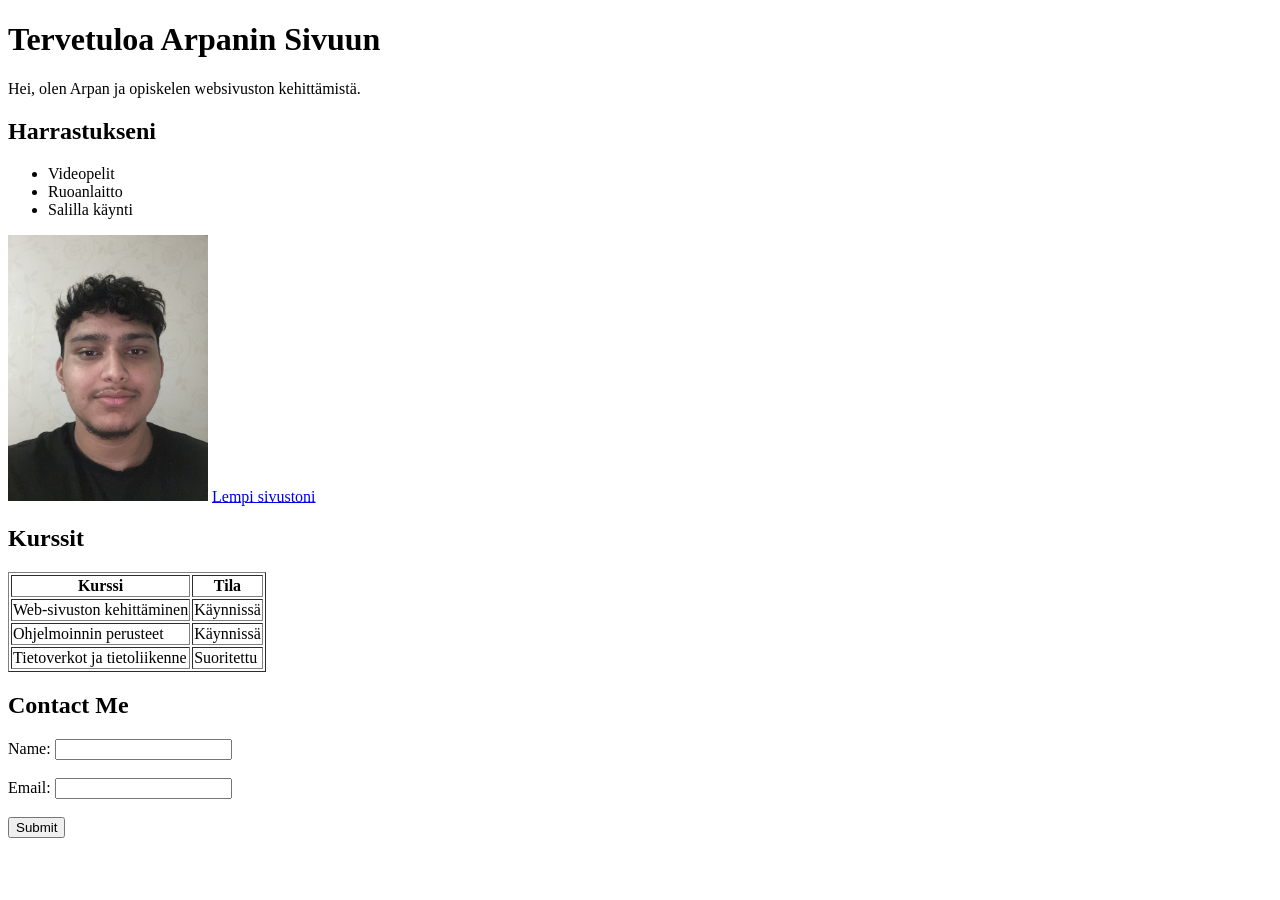
<file: WS01/index.html>
<!DOCTYPE html>
<html lang="fi">

<head>
    <title>Arpan Lamichhane Ensimmäinen HTML Sivu</title>
</head>

<body>

<h1>Tervetuloa Arpanin Sivuun</h1>
<p>Hei, olen Arpan ja opiskelen websivuston kehittämistä.</p>

<h2>Harrastukseni</h2>
<ul>
    <li>Videopelit</li>
    <li>Ruoanlaitto</li>
    <li>Salilla käynti</li>
</ul>

<img src="IMG.jpg" alt="Kuva minusta" width="200">

<a href="https://wordsalad.online/">Lempi sivustoni</a>

<h2>Kurssit</h2>
<table border="1">
<tr>
    <th>Kurssi</th>
    <th>Tila</th>
</tr>
<tr>
    <td>Web-sivuston kehittäminen</td>
    <td>Käynnissä</td>
</tr>
<tr>
    <td>Ohjelmoinnin perusteet</td>
    <td>Käynnissä</td>
</tr>
<tr>
    <td>Tietoverkot ja tietoliikenne</td>
    <td>Suoritettu</td>
</tr>
</table>

<h2>Contact Me</h2>
<form>
<label for="name">Name:</label>
<input type="text" id="name" name="name" required><br><br>

<label for="email">Email:</label>
<input type="email" id="email" name="email" required><br><br>

<input type="submit" value="Submit">
</form>

</body>
</html>
</file>
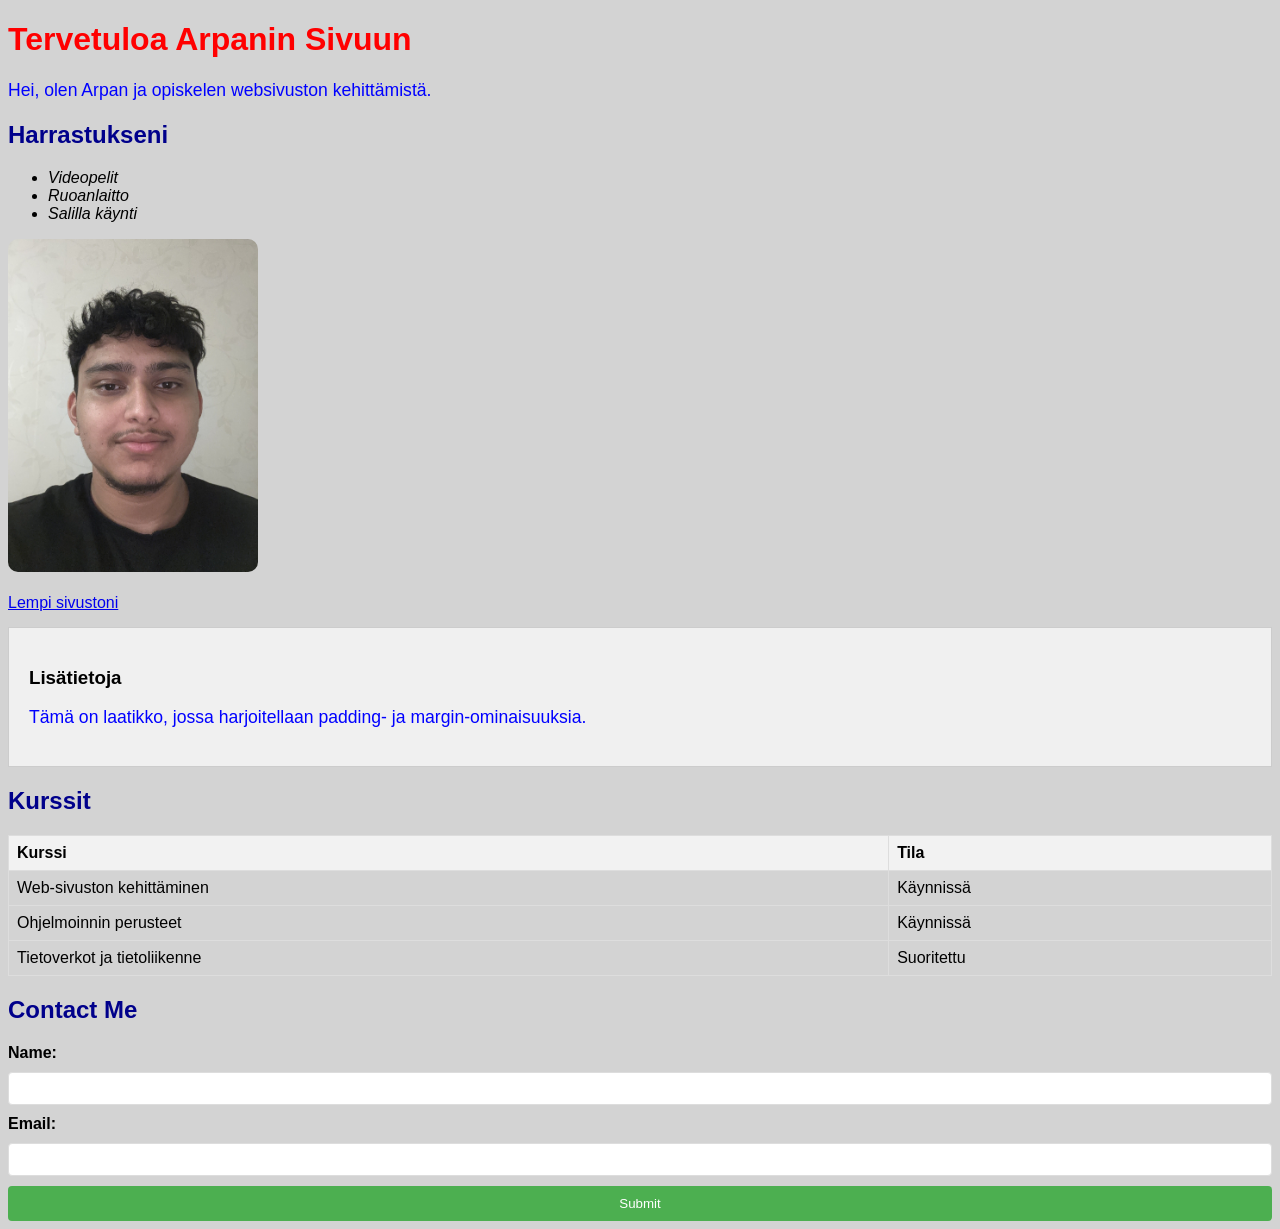
<file: WS02/index.html>
<!DOCTYPE html>
<html lang="fi">

<head>
    <meta charset="UTF-8">
    <title>Arpan Lamichhane Ensimmäinen HTML Sivu</title>
    <style>
        body {
            background-color: lightgray;
            font-family: Arial, sans-serif;
        }

        p {
            color: blue;
            font-size: 1.1em;
        }

        h1 {
            font-size: 2em;
        }
        .content-box {
            padding: 20px;
            margin: 15px 0;
            background-color: #f0f0f0;
            border: 1px solid #ccc;
        }
        table {
            width: 100%;
            border-collapse: collapse;
            margin-top: 15px;
        }

        th, td {
            border: 1px solid #ddd;
            padding: 8px;
            text-align: left;
        }

        th {
            background-color: #f2f2f2;
        }
        form {
            display: flex;
            flex-direction: column;
            gap: 10px;
            margin-top: 20px;
        }

        label {
            font-weight: bold;
        }

        input[type="text"],
        input[type="email"] {
            padding: 8px;
            border: 1px solid #ddd;
            border-radius: 4px;
        }

        input[type="submit"] {
            background-color: #4CAF50;
            color: white;
            padding: 10px;
            border: none;
            border-radius: 4px;
            cursor: pointer;
        }

        input[type="submit"]:hover {
            background-color: #45a049;
        }
    </style>
    <link rel="stylesheet" href="styles.css">
</head>

<body>
    <h1 style="color: red;">Tervetuloa Arpanin Sivuun</h1>

    <p>Hei, olen Arpan ja opiskelen websivuston kehittämistä.</p>

    <h2>Harrastukseni</h2>
    <ul>
        <li>Videopelit</li>
        <li>Ruoanlaitto</li>
        <li>Salilla käynti</li>
    </ul>

    <img src="IMG.jpg" alt="Kuva minusta">

    <br><br>
    <a href="https://wordsalad.online/">Lempi sivustoni</a>
    <div class="content-box">
        <h3>Lisätietoja</h3>
        <p>Tämä on laatikko, jossa harjoitellaan padding- ja margin-ominaisuuksia.</p>
    </div>

    <h2>Kurssit</h2>
    <table>
        <tr>
            <th>Kurssi</th>
            <th>Tila</th>
        </tr>
        <tr>
            <td>Web-sivuston kehittäminen</td>
            <td>Käynnissä</td>
        </tr>
        <tr>
            <td>Ohjelmoinnin perusteet</td>
            <td>Käynnissä</td>
        </tr>
        <tr>
            <td>Tietoverkot ja tietoliikenne</td>
            <td>Suoritettu</td>
        </tr>
    </table>

    <h2>Contact Me</h2>
    <form>
        <label for="name">Name:</label>
        <input type="text" id="name" name="name" required>

        <label for="email">Email:</label>
        <input type="email" id="email" name="email" required>

        <input type="submit" value="Submit">
    </form>

</body>
</html>
</file>
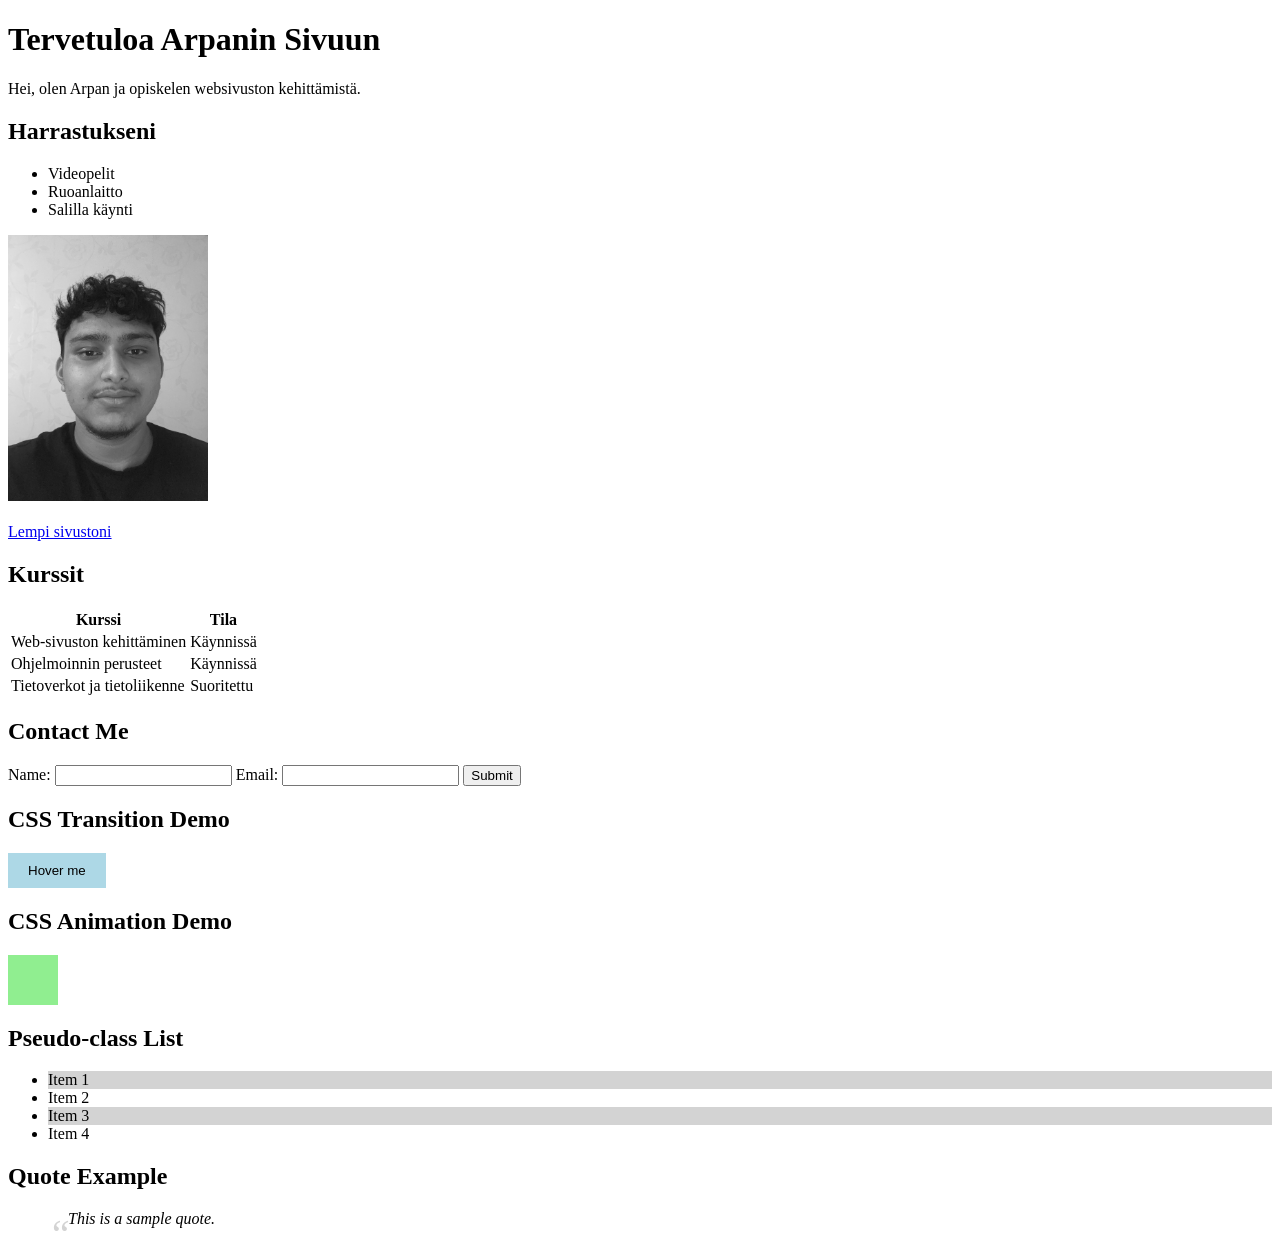
<file: WS03/index.html>
<!DOCTYPE html>
<html lang="fi">

<head>
    <meta charset="UTF-8">
    <title>Arpan Lamichhane HTML Sivu </title>
    <link rel="stylesheet" href="styles.css">
</head>

<body>
<h1>Tervetuloa Arpanin Sivuun</h1>
<p>Hei, olen Arpan ja opiskelen websivuston kehittämistä.</p>
<h2>Harrastukseni</h2>

<ul>
    <li>Videopelit</li>
    <li>Ruoanlaitto</li>
    <li>Salilla käynti</li>
</ul>

<img src="IMG.jpg" alt="Kuva minusta" class="filter-image" width="200">
<br><br>

<a href="https://wordsalad.online/">Lempi sivustoni</a>
<h2>Kurssit</h2>

<table>
    <tr>
        <th>Kurssi</th>
        <th>Tila</th>
    </tr>
    <tr>
        <td>Web-sivuston kehittäminen</td>
        <td>Käynnissä</td>
    </tr>
    <tr>
        <td>Ohjelmoinnin perusteet</td>
        <td>Käynnissä</td>
    </tr>
    <tr>
        <td>Tietoverkot ja tietoliikenne</td>
        <td>Suoritettu</td>
    </tr>
</table>

<h2>Contact Me</h2>

<form>
    <label for="name">Name:</label>
    <input type="text" id="name" name="name" required>
    <label for="email">Email:</label>
    <input type="email" id="email" name="email" required>
    <input type="submit" value="Submit">
</form>

<h2>CSS Transition Demo</h2>
<button class="transition-button">Hover me</button>
<h2>CSS Animation Demo</h2>
<div class="animation-box"></div>
<h2>Pseudo-class List</h2>
<ul class="pseudo-list">
    <li>Item 1</li>
    <li>Item 2</li>
    <li>Item 3</li>
    <li>Item 4</li>
</ul>

<h2>Quote Example</h2>
<blockquote class="quote">
    This is a sample quote.
</blockquote>

</body>
</html>
</file>
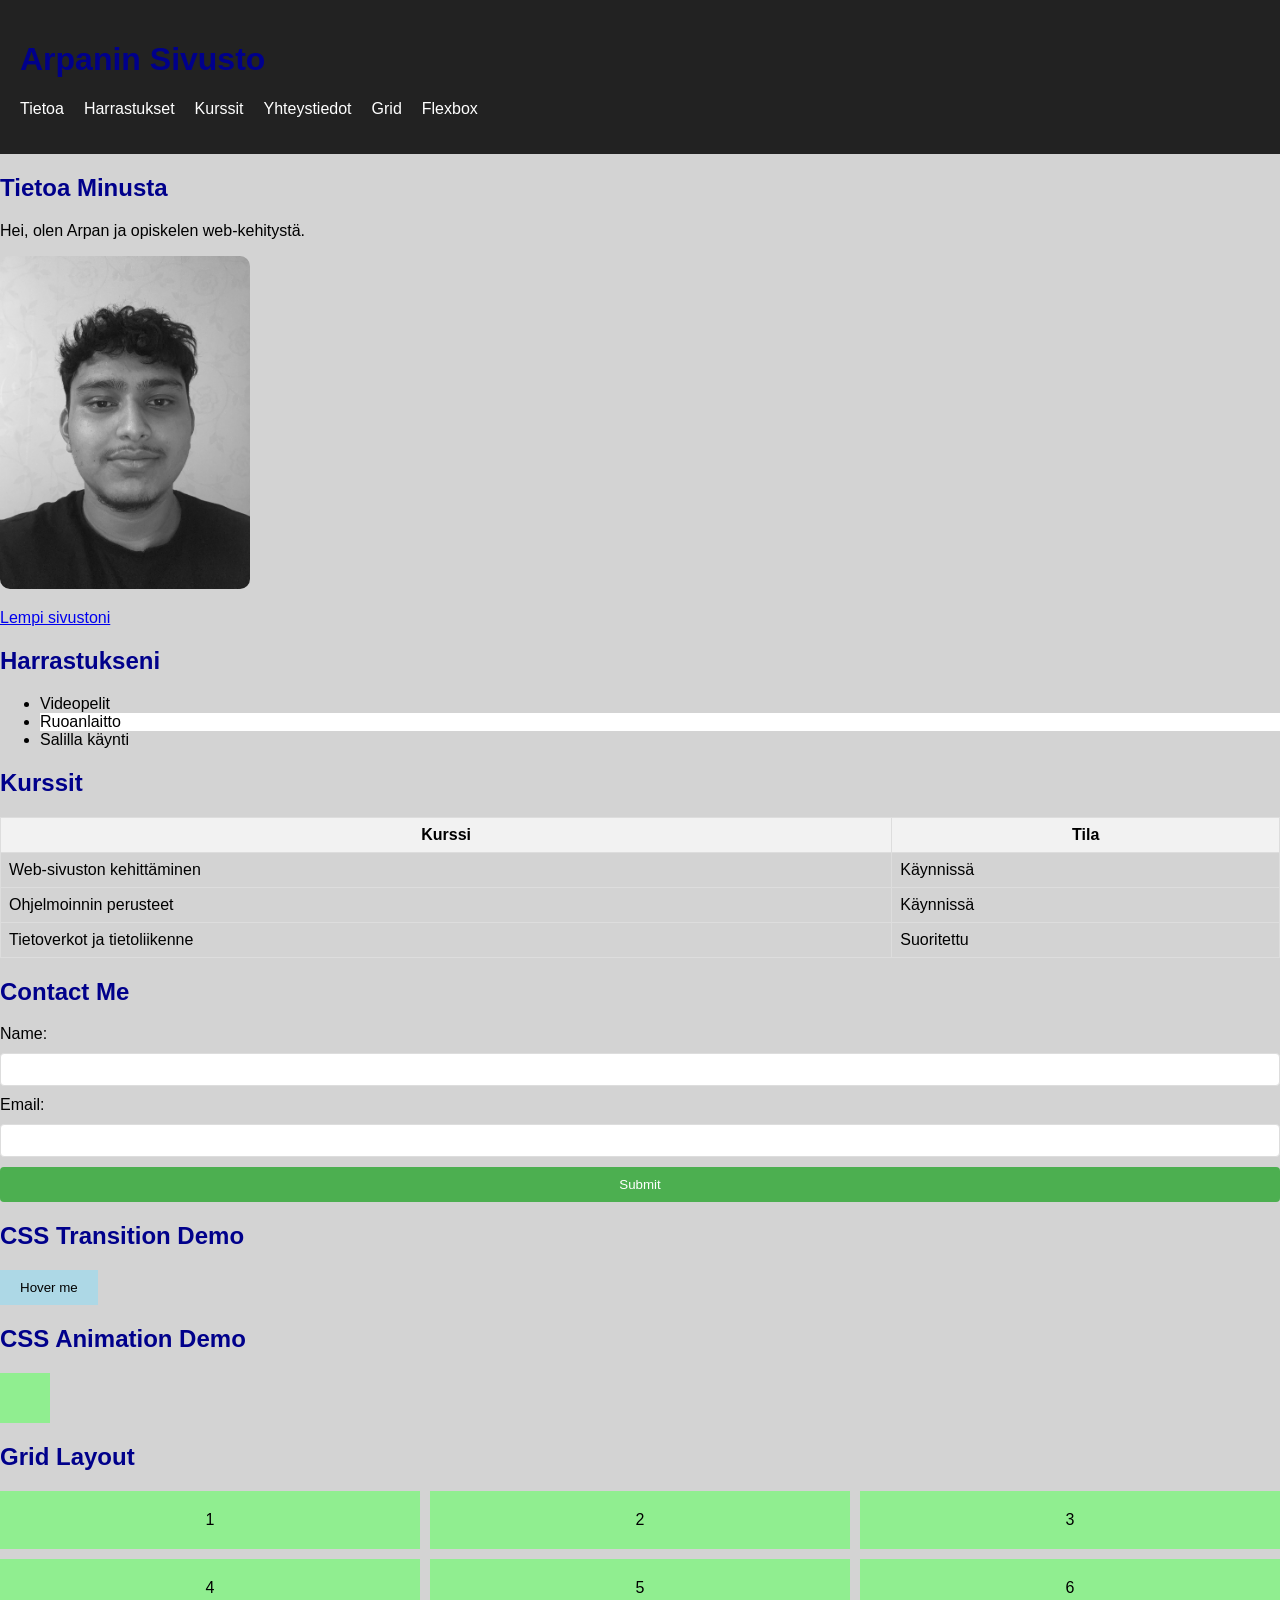
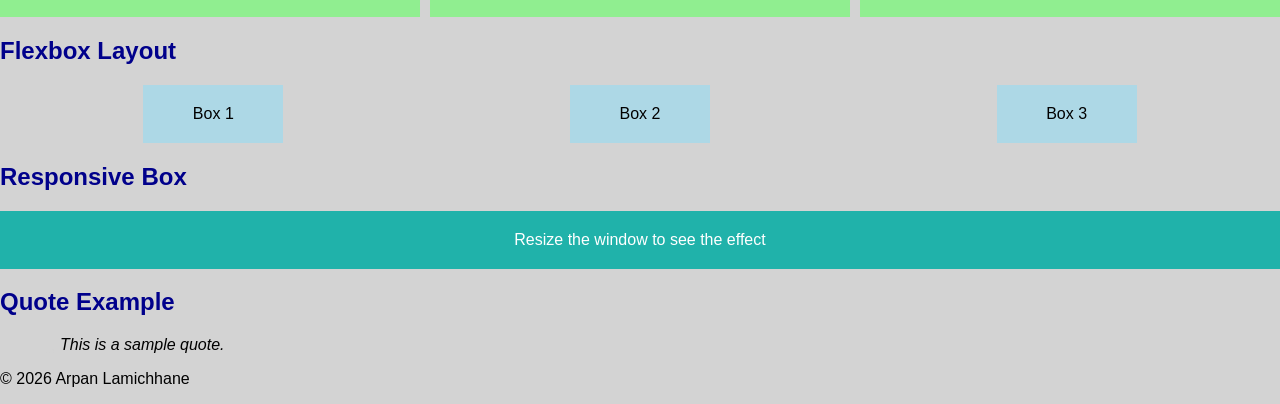
<file: WS04/index.html>
<!DOCTYPE html>
<html lang="fi">

<head>
    <meta charset="UTF-8">
    <title>Arpan Lamichhane Web Sivusto</title>
    <link rel="stylesheet" href="styles.css">
</head>

<body>

<header>
    <h1>Arpanin Sivusto</h1>
    <nav>
        <ul>
            <li><a href="#about">Tietoa</a></li>
            <li><a href="#hobbies">Harrastukset</a></li>
            <li><a href="#courses">Kurssit</a></li>
            <li><a href="#contact">Yhteystiedot</a></li>
            <li><a href="#grid">Grid</a></li>
            <li><a href="#flex">Flexbox</a></li>
        </ul>
    </nav>
</header>

<main>

<section id="about">
    <h2>Tietoa Minusta</h2>
    <p>Hei, olen Arpan ja opiskelen web-kehitystä.</p>

    <img src="IMG.jpg" alt="Kuva minusta" class="filter-image" width="200">

    <p><a href="https://wordsalad.online/">Lempi sivustoni</a></p>
</section>

<section id="hobbies">
    <h2>Harrastukseni</h2>
    <ul class="pseudo-list">
        <li>Videopelit</li>
        <li>Ruoanlaitto</li>
        <li>Salilla käynti</li>
    </ul>
</section>

<section id="courses">
    <h2>Kurssit</h2>
    <table>
        <tr>
            <th>Kurssi</th>
            <th>Tila</th>
        </tr>
        <tr>
            <td>Web-sivuston kehittäminen</td>
            <td>Käynnissä</td>
        </tr>
        <tr>
            <td>Ohjelmoinnin perusteet</td>
            <td>Käynnissä</td>
        </tr>
        <tr>
            <td>Tietoverkot ja tietoliikenne</td>
            <td>Suoritettu</td>
        </tr>
    </table>
</section>

<section id="contact">
    <h2>Contact Me</h2>
    <form>
        <label for="name">Name:</label>
        <input type="text" id="name" name="name" required>

        <label for="email">Email:</label>
        <input type="email" id="email" name="email" required>

        <input type="submit" value="Submit">
    </form>
</section>

<section>
    <h2>CSS Transition Demo</h2>
    <button class="transition-button">Hover me</button>
</section>

<section>
    <h2>CSS Animation Demo</h2>
    <div class="animation-box"></div>
</section>

<section id="grid">
    <h2>Grid Layout</h2>
    <div class="grid-container">
        <div class="grid-item">1</div>
        <div class="grid-item">2</div>
        <div class="grid-item">3</div>
        <div class="grid-item">4</div>
        <div class="grid-item">5</div>
        <div class="grid-item">6</div>
    </div>
</section>

<section id="flex">
    <h2>Flexbox Layout</h2>
    <div class="flex-container">
        <div class="box">Box 1</div>
        <div class="box">Box 2</div>
        <div class="box">Box 3</div>
    </div>
</section>

<section>
    <h2>Responsive Box</h2>
    <div class="responsive-box">Resize the window to see the effect</div>
</section>

<section>
    <h2>Quote Example</h2>
    <blockquote class="quote">
        This is a sample quote.
    </blockquote>
</section>

</main>

<footer>
    <p>© 2026 Arpan Lamichhane</p>
</footer>

</body>
</html>
</file>
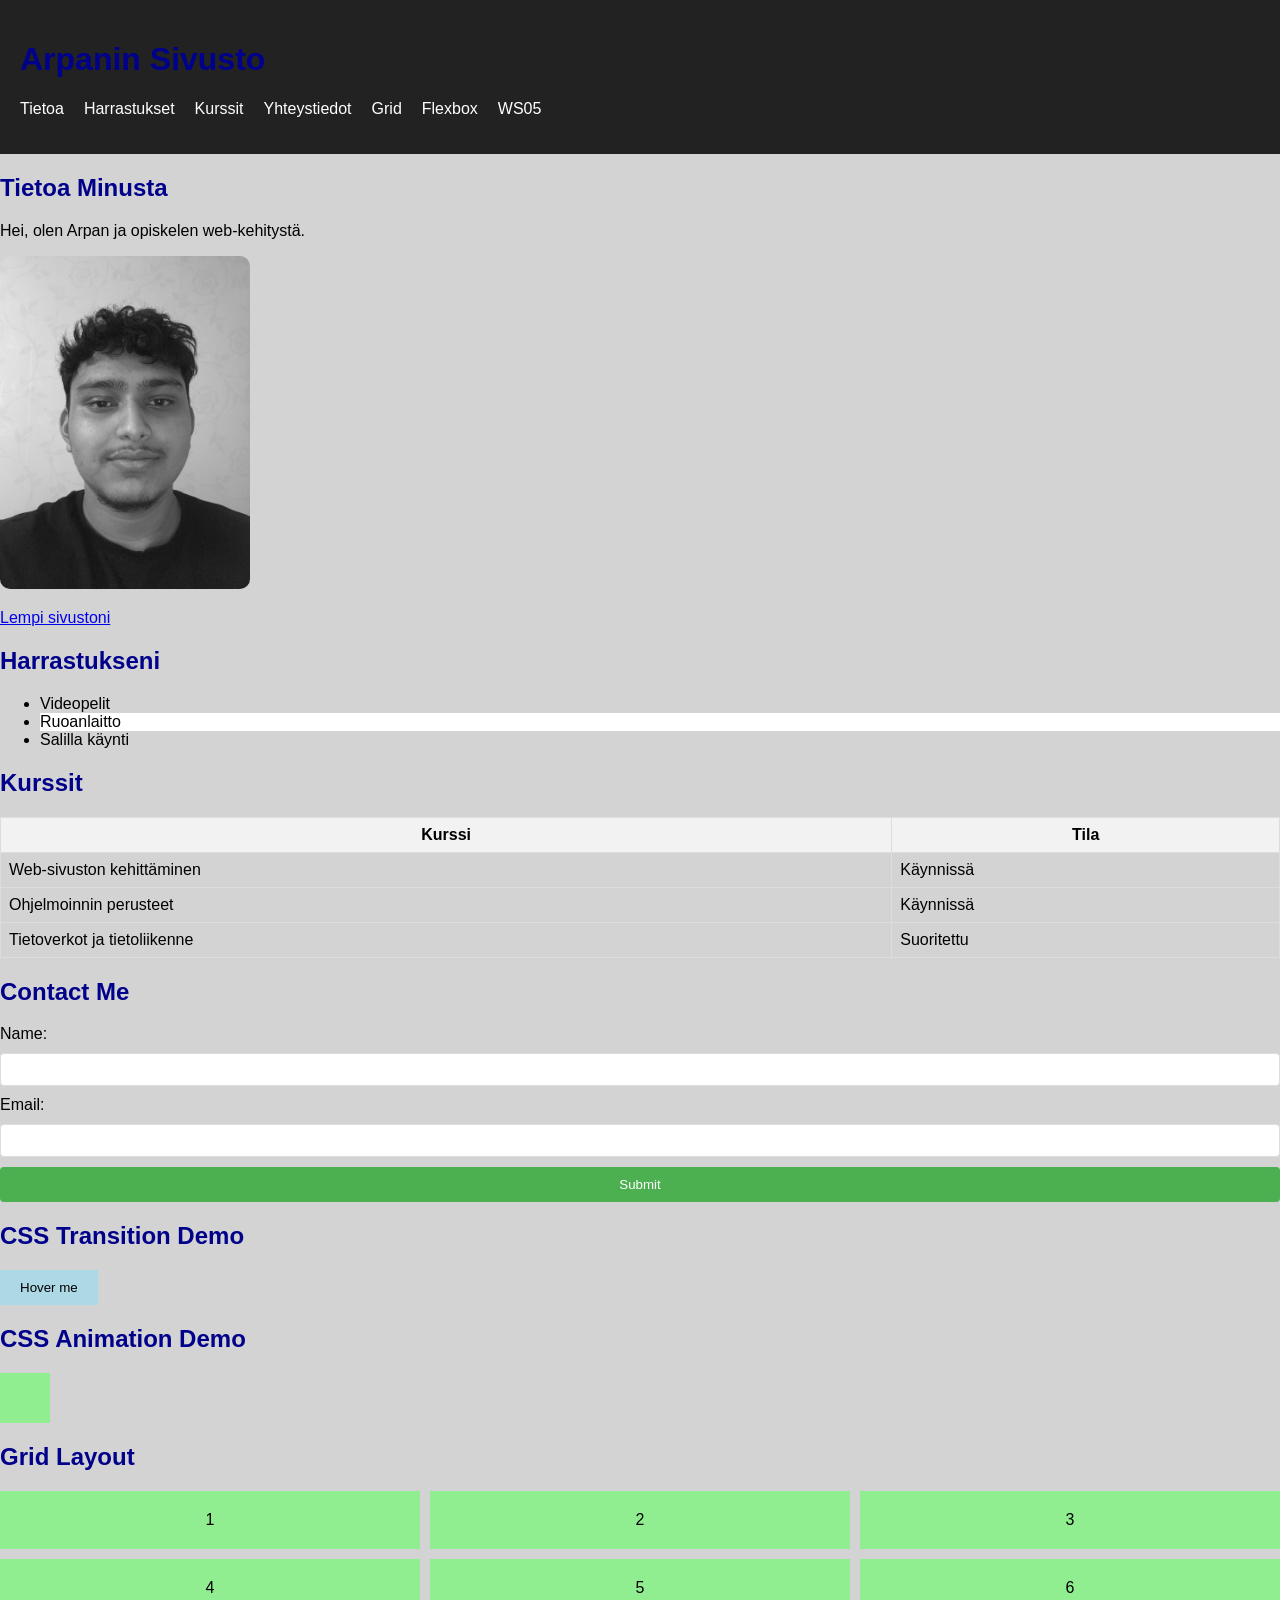
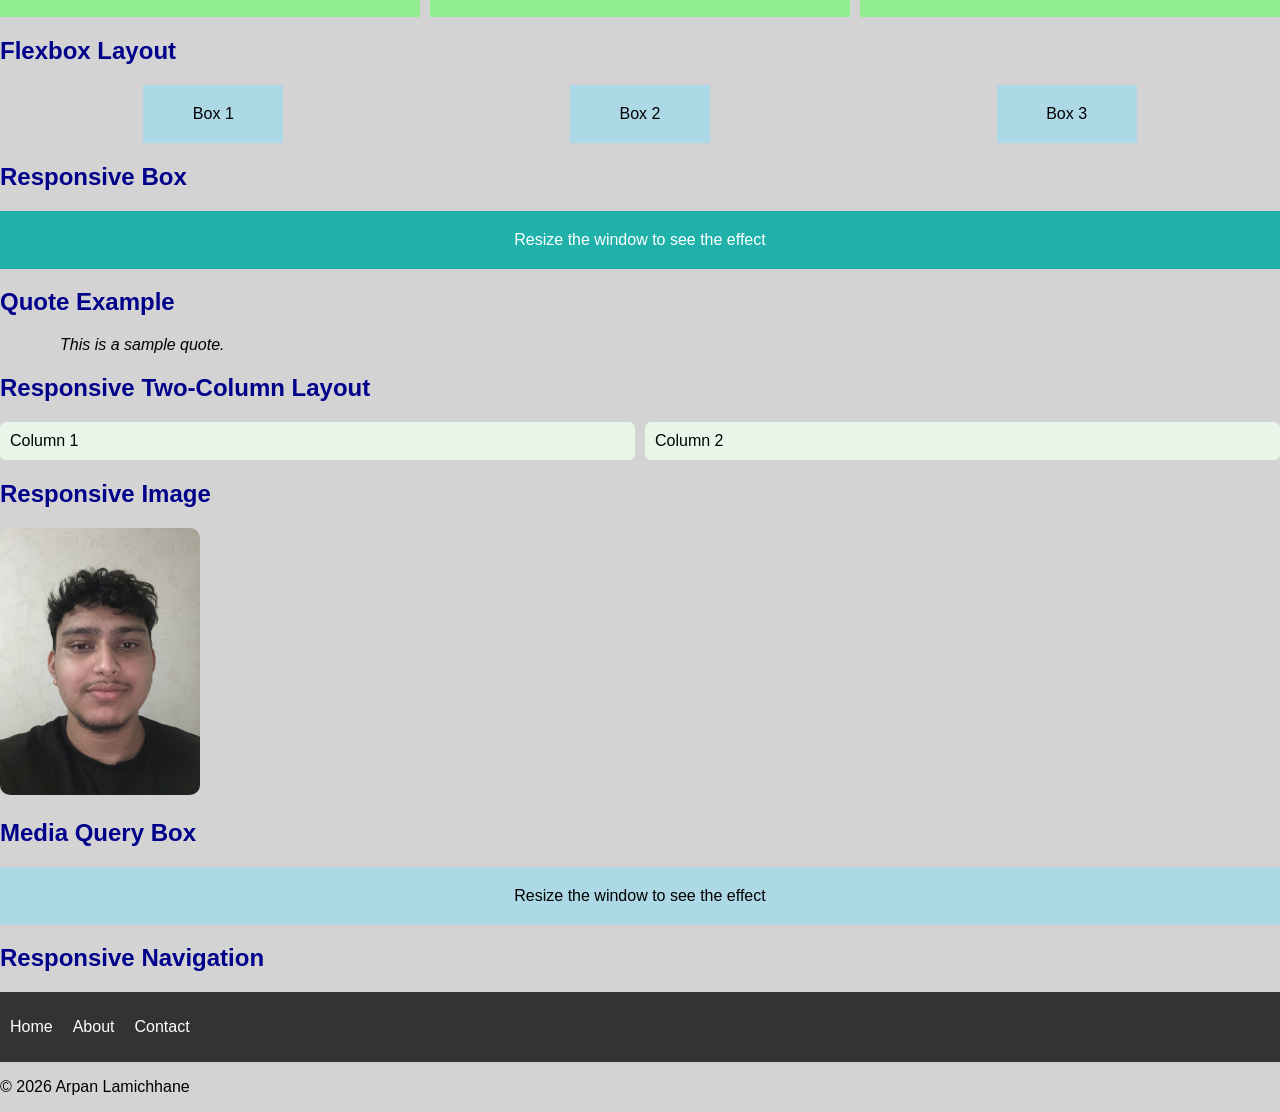
<file: WS05/index.html>
<!DOCTYPE html>
<html lang="fi">

<head>
    <meta charset="UTF-8">
    <title>Arpan Lamichhane Web sivusto</title>
    <link rel="stylesheet" href="styles.css">
</head>

<body>

<header>
    <h1>Arpanin Sivusto</h1>
    <nav>
        <ul>
            <li><a href="#about">Tietoa</a></li>
            <li><a href="#hobbies">Harrastukset</a></li>
            <li><a href="#courses">Kurssit</a></li>
            <li><a href="#contact">Yhteystiedot</a></li>
            <li><a href="#grid">Grid</a></li>
            <li><a href="#flex">Flexbox</a></li>
            <li><a href="#responsive-layout">WS05</a></li>
        </ul>
    </nav>
</header>

<main>

<section id="about">
    <h2>Tietoa Minusta</h2>
    <p>Hei, olen Arpan ja opiskelen web-kehitystä.</p>

    <img src="IMG.jpg" alt="Kuva minusta" class="filter-image" width="200">

    <p><a href="https://wordsalad.online/">Lempi sivustoni</a></p>
</section>

<section id="hobbies">
    <h2>Harrastukseni</h2>
    <ul class="pseudo-list">
        <li>Videopelit</li>
        <li>Ruoanlaitto</li>
        <li>Salilla käynti</li>
    </ul>
</section>

<section id="courses">
    <h2>Kurssit</h2>
    <table>
        <tr>
            <th>Kurssi</th>
            <th>Tila</th>
        </tr>
        <tr>
            <td>Web-sivuston kehittäminen</td>
            <td>Käynnissä</td>
        </tr>
        <tr>
            <td>Ohjelmoinnin perusteet</td>
            <td>Käynnissä</td>
        </tr>
        <tr>
            <td>Tietoverkot ja tietoliikenne</td>
            <td>Suoritettu</td>
        </tr>
    </table>
</section>

<section id="contact">
    <h2>Contact Me</h2>
    <form>
        <label for="name">Name:</label>
        <input type="text" id="name" name="name" required>

        <label for="email">Email:</label>
        <input type="email" id="email" name="email" required>

        <input type="submit" value="Submit">
    </form>
</section>

<section>
    <h2>CSS Transition Demo</h2>
    <button class="transition-button">Hover me</button>
</section>

<section>
    <h2>CSS Animation Demo</h2>
    <div class="animation-box"></div>
</section>

<section id="grid">
    <h2>Grid Layout</h2>
    <div class="grid-container">
        <div class="grid-item">1</div>
        <div class="grid-item">2</div>
        <div class="grid-item">3</div>
        <div class="grid-item">4</div>
        <div class="grid-item">5</div>
        <div class="grid-item">6</div>
    </div>
</section>

<section id="flex">
    <h2>Flexbox Layout</h2>
    <div class="flex-container">
        <div class="box">Box 1</div>
        <div class="box">Box 2</div>
        <div class="box">Box 3</div>
    </div>
</section>

<section>
    <h2>Responsive Box</h2>
    <div class="responsive-box">Resize the window to see the effect</div>
</section>

<section>
    <h2>Quote Example</h2>
    <blockquote class="quote">
        This is a sample quote.
    </blockquote>
</section>

<section id="responsive-layout">
    <h2>Responsive Two-Column Layout</h2>

    <div class="responsive-container">
        <div class="column">Column 1</div>
        <div class="column">Column 2</div>
    </div>
</section>

<section>
    <h2>Responsive Image</h2>
    <img src="IMG.jpg" alt="Responsive Image" class="responsive-image" width="200">
</section>

<section>
    <h2>Media Query Box</h2>
    <div class="media-query-box">Resize the window to see the effect</div>
</section>

<section>
    <h2> Responsive Navigation</h2>

    <nav class="responsive-nav">
        <button class="menu-toggle">☰ Menu</button>
        <ul class="nav-list">
            <li><a href="#">Home</a></li>
            <li><a href="#">About</a></li>
            <li><a href="#">Contact</a></li>
        </ul>
    </nav>
</section>

</main>

<footer>
    <p>© 2026 Arpan Lamichhane</p>
</footer>

<script>
    const toggle = document.querySelector('.menu-toggle');
    const navList = document.querySelector('.nav-list');

    toggle.addEventListener('click', () => {
        navList.style.display = navList.style.display === 'flex' ? 'none' : 'flex';
    });
</script>

</body>
</html>
</file>
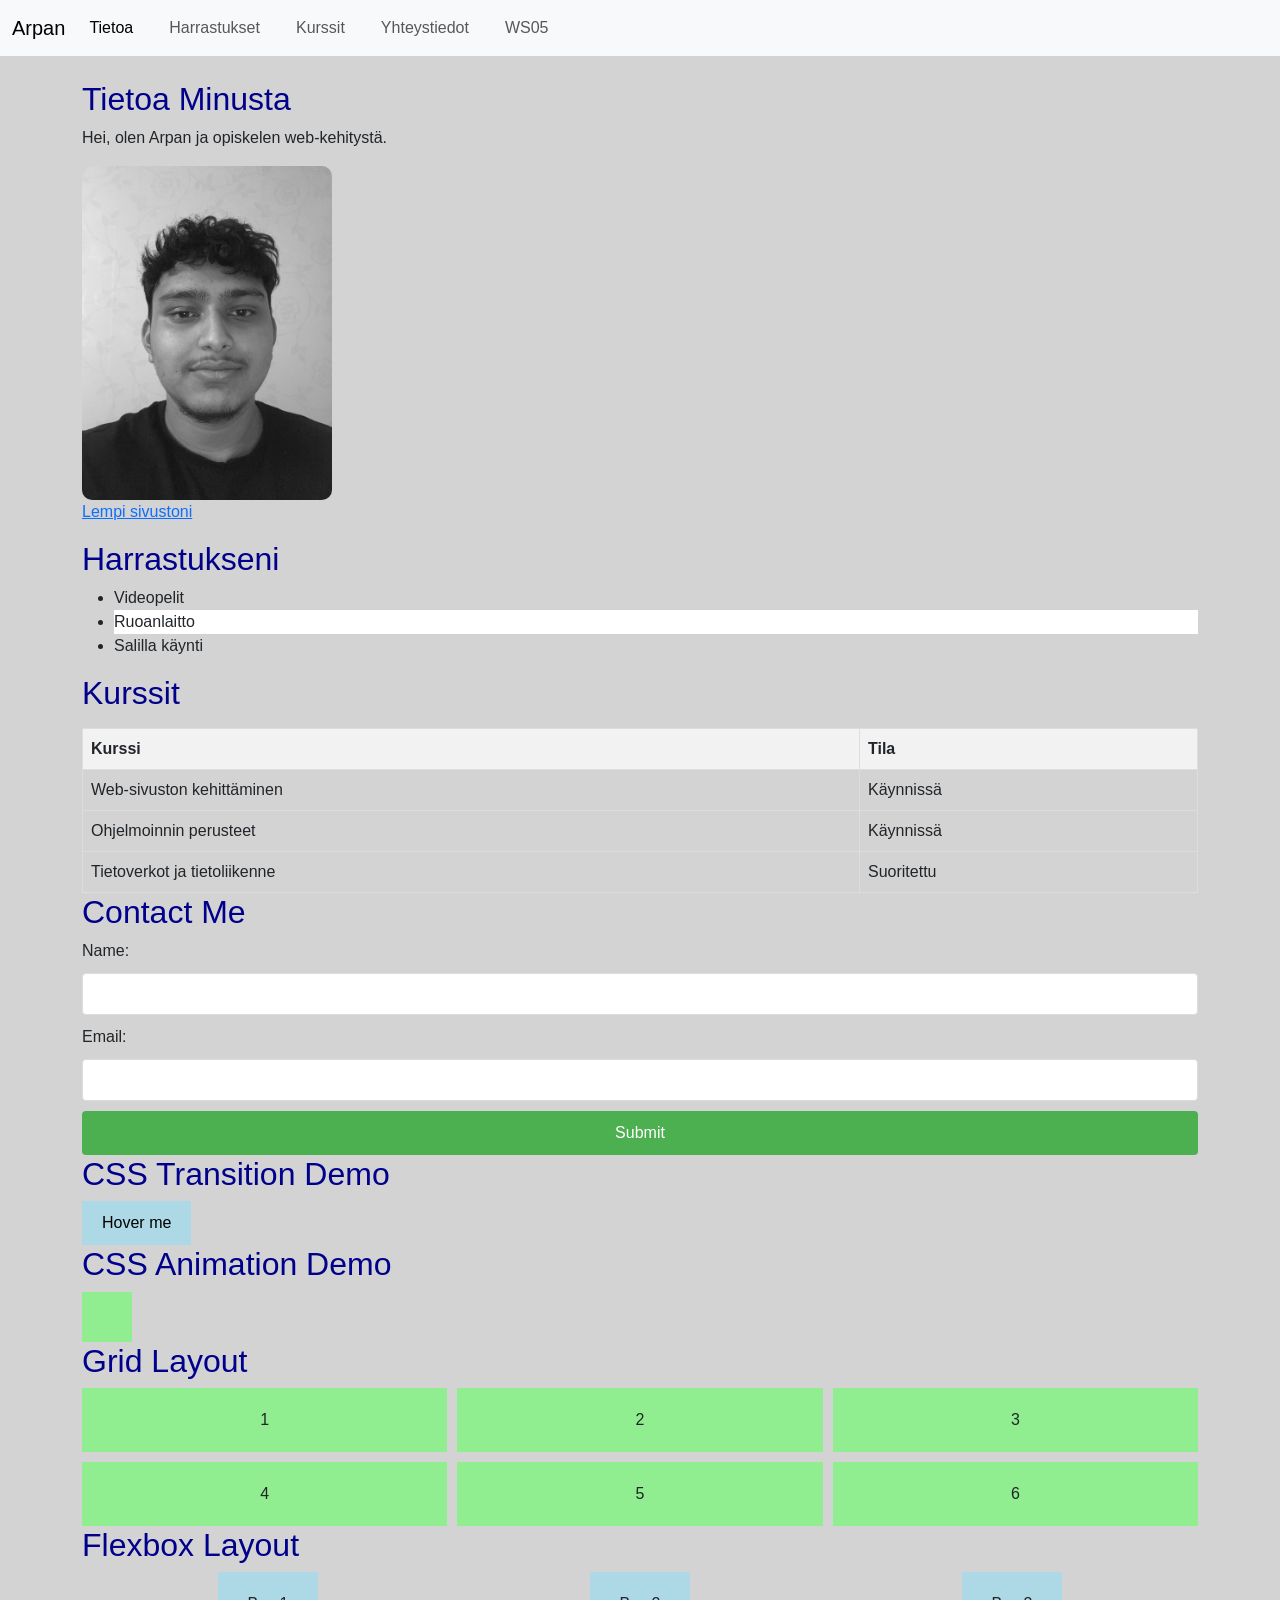
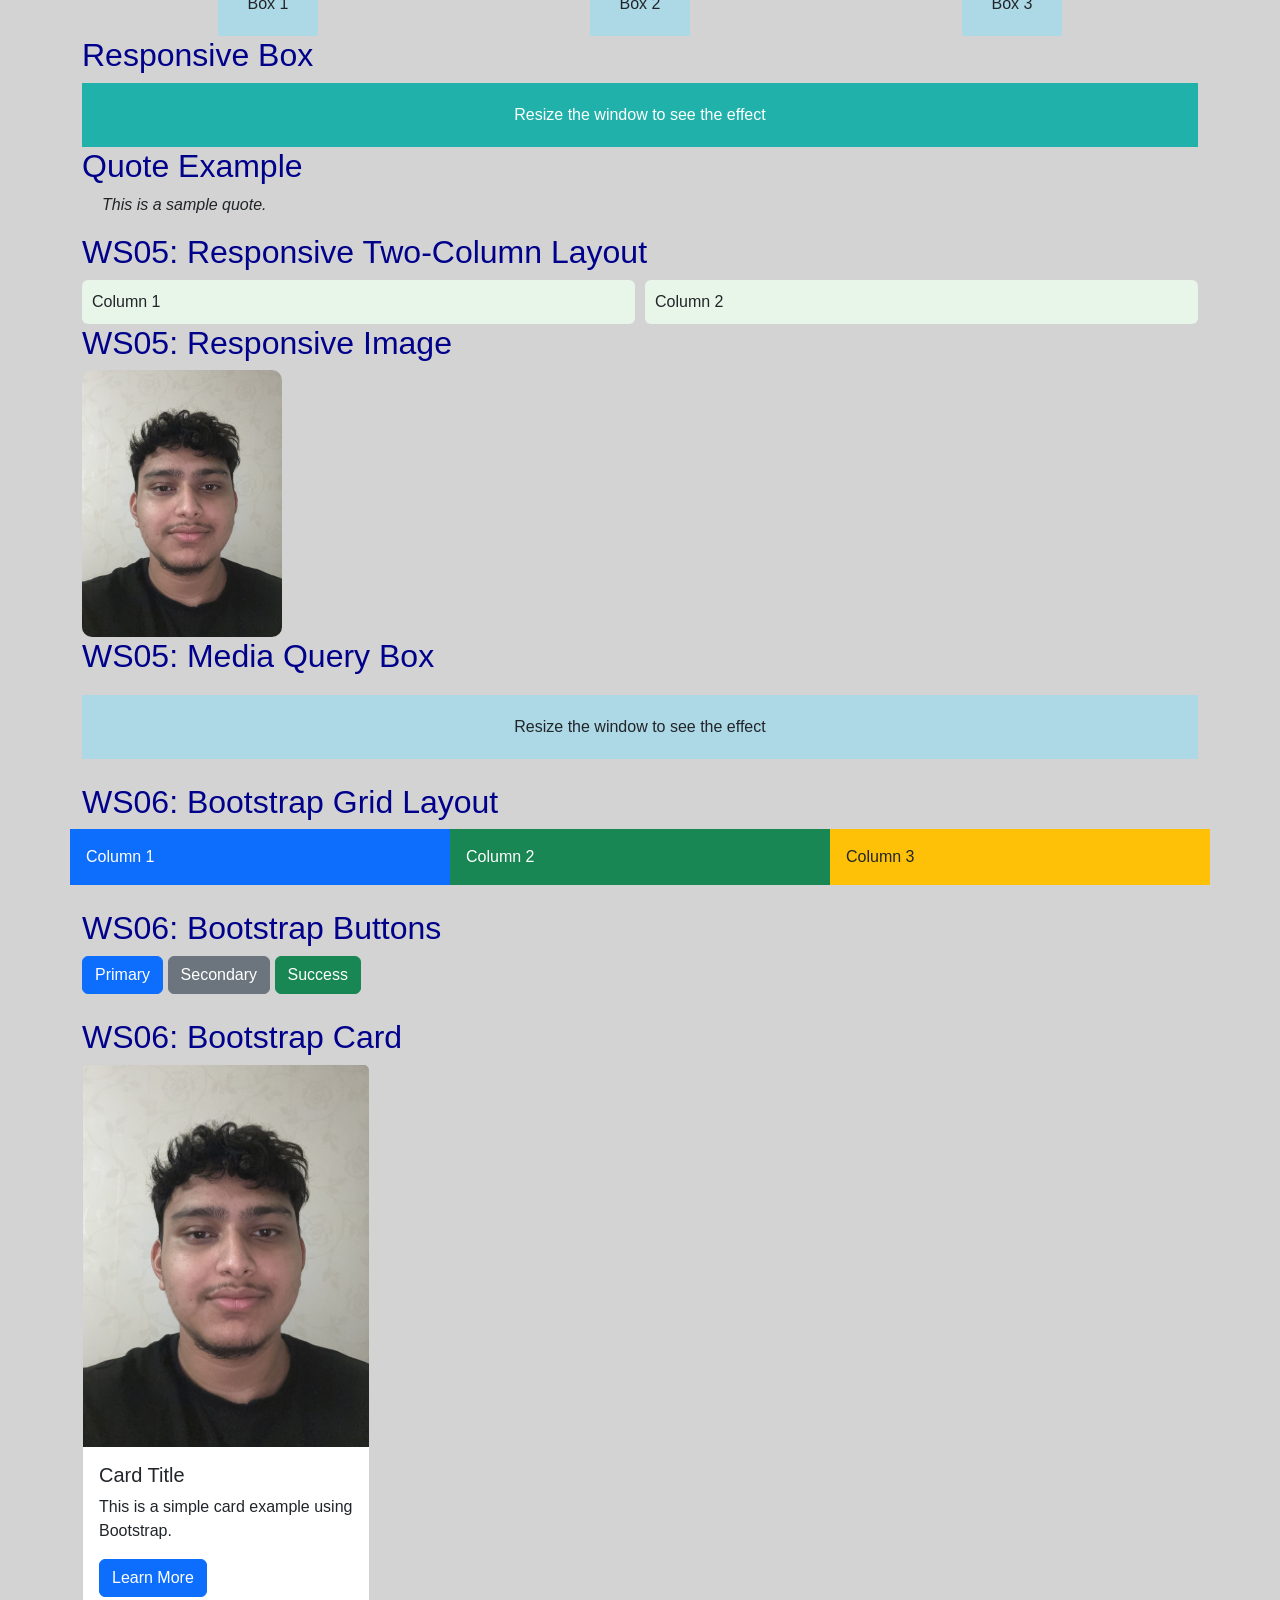
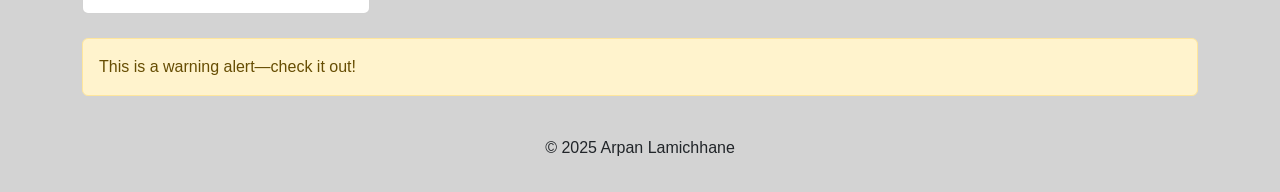
<file: WS06/index.html>
<!DOCTYPE html>
<html lang="fi">

<head>
    <meta charset="UTF-8">
    <title>Arpan Lamichhane Web sivusto</title>

    <link href="https://cdn.jsdelivr.net/npm/bootstrap@5.3.0/dist/css/bootstrap.min.css" rel="stylesheet">

    <link rel="stylesheet" href="styles.css">
</head>

<body>

<nav class="navbar navbar-expand-lg navbar-light bg-light mb-4">
  <div class="container-fluid">
    <a class="navbar-brand" href="#">Arpan</a>
    <button class="navbar-toggler" type="button" data-bs-toggle="collapse" data-bs-target="#navbarNav"
      aria-controls="navbarNav" aria-expanded="false" aria-label="Toggle navigation">
      <span class="navbar-toggler-icon"></span>
    </button>

    <div class="collapse navbar-collapse" id="navbarNav">
      <ul class="navbar-nav me-auto mb-2 mb-lg-0">
        <li class="nav-item"><a class="nav-link active" href="#about">Tietoa</a></li>
        <li class="nav-item"><a class="nav-link" href="#hobbies">Harrastukset</a></li>
        <li class="nav-item"><a class="nav-link" href="#courses">Kurssit</a></li>
        <li class="nav-item"><a class="nav-link" href="#contact">Yhteystiedot</a></li>
        <li class="nav-item"><a class="nav-link" href="#responsive-layout">WS05</a></li>
      </ul>
    </div>
  </div>
</nav>

<main class="container">

<section id="about">
    <h2>Tietoa Minusta</h2>
    <p>Hei, olen Arpan ja opiskelen web-kehitystä.</p>

    <img src="IMG.jpg" alt="Kuva minusta" class="filter-image" width="200">

    <p><a href="https://wordsalad.online/">Lempi sivustoni</a></p>
</section>

<section id="hobbies">
    <h2>Harrastukseni</h2>
    <ul class="pseudo-list">
        <li>Videopelit</li>
        <li>Ruoanlaitto</li>
        <li>Salilla käynti</li>
    </ul>
</section>

<section id="courses">
    <h2>Kurssit</h2>
    <table>
        <tr>
            <th>Kurssi</th>
            <th>Tila</th>
        </tr>
        <tr>
            <td>Web-sivuston kehittäminen</td>
            <td>Käynnissä</td>
        </tr>
        <tr>
            <td>Ohjelmoinnin perusteet</td>
            <td>Käynnissä</td>
        </tr>
        <tr>
            <td>Tietoverkot ja tietoliikenne</td>
            <td>Suoritettu</td>
        </tr>
    </table>
</section>

<section id="contact">
    <h2>Contact Me</h2>
    <form>
        <label for="name">Name:</label>
        <input type="text" id="name" name="name" required>

        <label for="email">Email:</label>
        <input type="email" id="email" name="email" required>

        <input type="submit" value="Submit">
    </form>
</section>

<section>
    <h2>CSS Transition Demo</h2>
    <button class="transition-button">Hover me</button>
</section>

<section>
    <h2>CSS Animation Demo</h2>
    <div class="animation-box"></div>
</section>

<section id="grid">
    <h2>Grid Layout</h2>
    <div class="grid-container">
        <div class="grid-item">1</div>
        <div class="grid-item">2</div>
        <div class="grid-item">3</div>
        <div class="grid-item">4</div>
        <div class="grid-item">5</div>
        <div class="grid-item">6</div>
    </div>
</section>

<section id="flex">
    <h2>Flexbox Layout</h2>
    <div class="flex-container">
        <div class="box">Box 1</div>
        <div class="box">Box 2</div>
        <div class="box">Box 3</div>
    </div>
</section>

<section>
    <h2>Responsive Box</h2>
    <div class="responsive-box">Resize the window to see the effect</div>
</section>

<section>
    <h2>Quote Example</h2>
    <blockquote class="quote">
        This is a sample quote.
    </blockquote>
</section>

<section id="responsive-layout">
    <h2>WS05: Responsive Two-Column Layout</h2>

    <div class="responsive-container">
        <div class="column">Column 1</div>
        <div class="column">Column 2</div>
    </div>
</section>

<section>
    <h2>WS05: Responsive Image</h2>
    <img src="IMG.jpg" alt="Responsive Image" class="responsive-image" width="200">
</section>

<section>
    <h2>WS05: Media Query Box</h2>
    <div class="media-query-box">Resize the window to see the effect</div>
</section>

<section class="my-4">
  <h2>WS06: Bootstrap Grid Layout</h2>
  <div class="row">
    <div class="col-md-4 col-12 bg-primary text-white p-3">Column 1</div>
    <div class="col-md-4 col-12 bg-success text-white p-3">Column 2</div>
    <div class="col-md-4 col-12 bg-warning text-dark p-3">Column 3</div>
  </div>
</section>

<section class="my-4">
  <h2>WS06: Bootstrap Buttons</h2>
  <button class="btn btn-primary">Primary</button>
  <button class="btn btn-secondary">Secondary</button>
  <button class="btn btn-success">Success</button>
</section>

<section class="my-4">
  <h2>WS06: Bootstrap Card</h2>
  <div class="card" style="width: 18rem;">
    <img src="IMG.jpg" class="card-img-top" alt="Card Image">
    <div class="card-body">
      <h5 class="card-title">Card Title</h5>
      <p class="card-text">This is a simple card example using Bootstrap.</p>
      <a href="#" class="btn btn-primary">Learn More</a>
    </div>
  </div>
</section>

<section class="my-4">
  <div class="alert alert-warning" role="alert">
    This is a warning alert—check it out!
  </div>
</section>

</main>

<footer class="text-center py-3">
    <p>© 2025 Arpan Lamichhane</p>
</footer>

<script src="https://cdn.jsdelivr.net/npm/bootstrap@5.3.0/dist/js/bootstrap.bundle.min.js"></script>

</body>
</html>
</file>
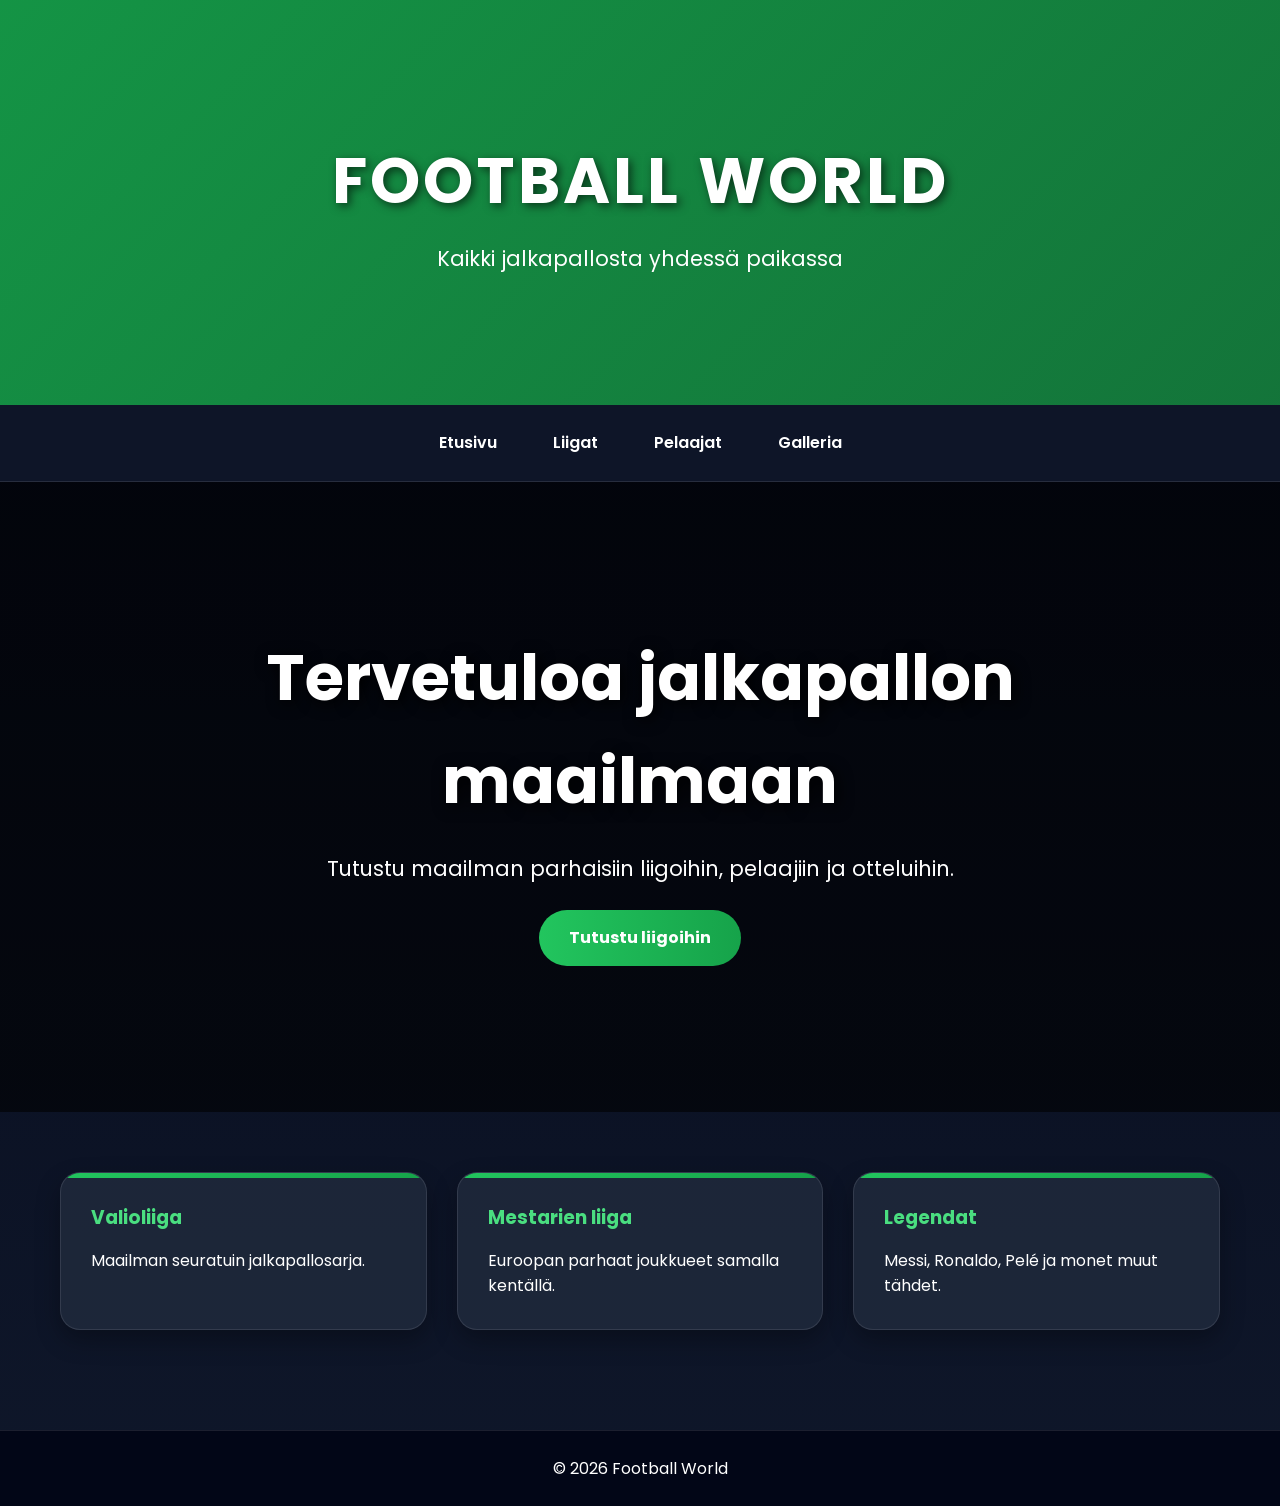
<file: WS07/index.html>
<!DOCTYPE html>
<html lang="fi">
<head>
  <meta charset="UTF-8">
  <meta name="viewport" content="width=device-width, initial-scale=1.0">
  <title>Football World</title>
  <link rel="stylesheet" href="tyyli.css">
</head>
<body>

<header>
  <h1>Football World</h1>
  <p>Kaikki jalkapallosta yhdessä paikassa</p>
</header>

<nav>
  <ul>
    <li><a href="index.html">Etusivu</a></li>
    <li><a href="liigat.html">Liigat</a></li>
    <li><a href="pelaajat.html">Pelaajat</a></li>
    <li><a href="galleria.html">Galleria</a></li>
  </ul>
</nav>

<section class="hero">
  <div>
    <h2>Tervetuloa jalkapallon maailmaan</h2>
    <p>Tutustu maailman parhaisiin liigoihin, pelaajiin ja otteluihin.</p>
    <a href="liigat.html" class="btn">Tutustu liigoihin</a>
  </div>
</section>

<main class="grid">
  <div class="card">
    <h3>Valioliiga</h3>
    <p>Maailman seuratuin jalkapallosarja.</p>
  </div>

  <div class="card">
    <h3>Mestarien liiga</h3>
    <p>Euroopan parhaat joukkueet samalla kentällä.</p>
  </div>

  <div class="card">
    <h3>Legendat</h3>
    <p>Messi, Ronaldo, Pelé ja monet muut tähdet.</p>
  </div>
</main>

<footer>
  <p>© 2026 Football World</p>
</footer>

</body>
</html>
</file>
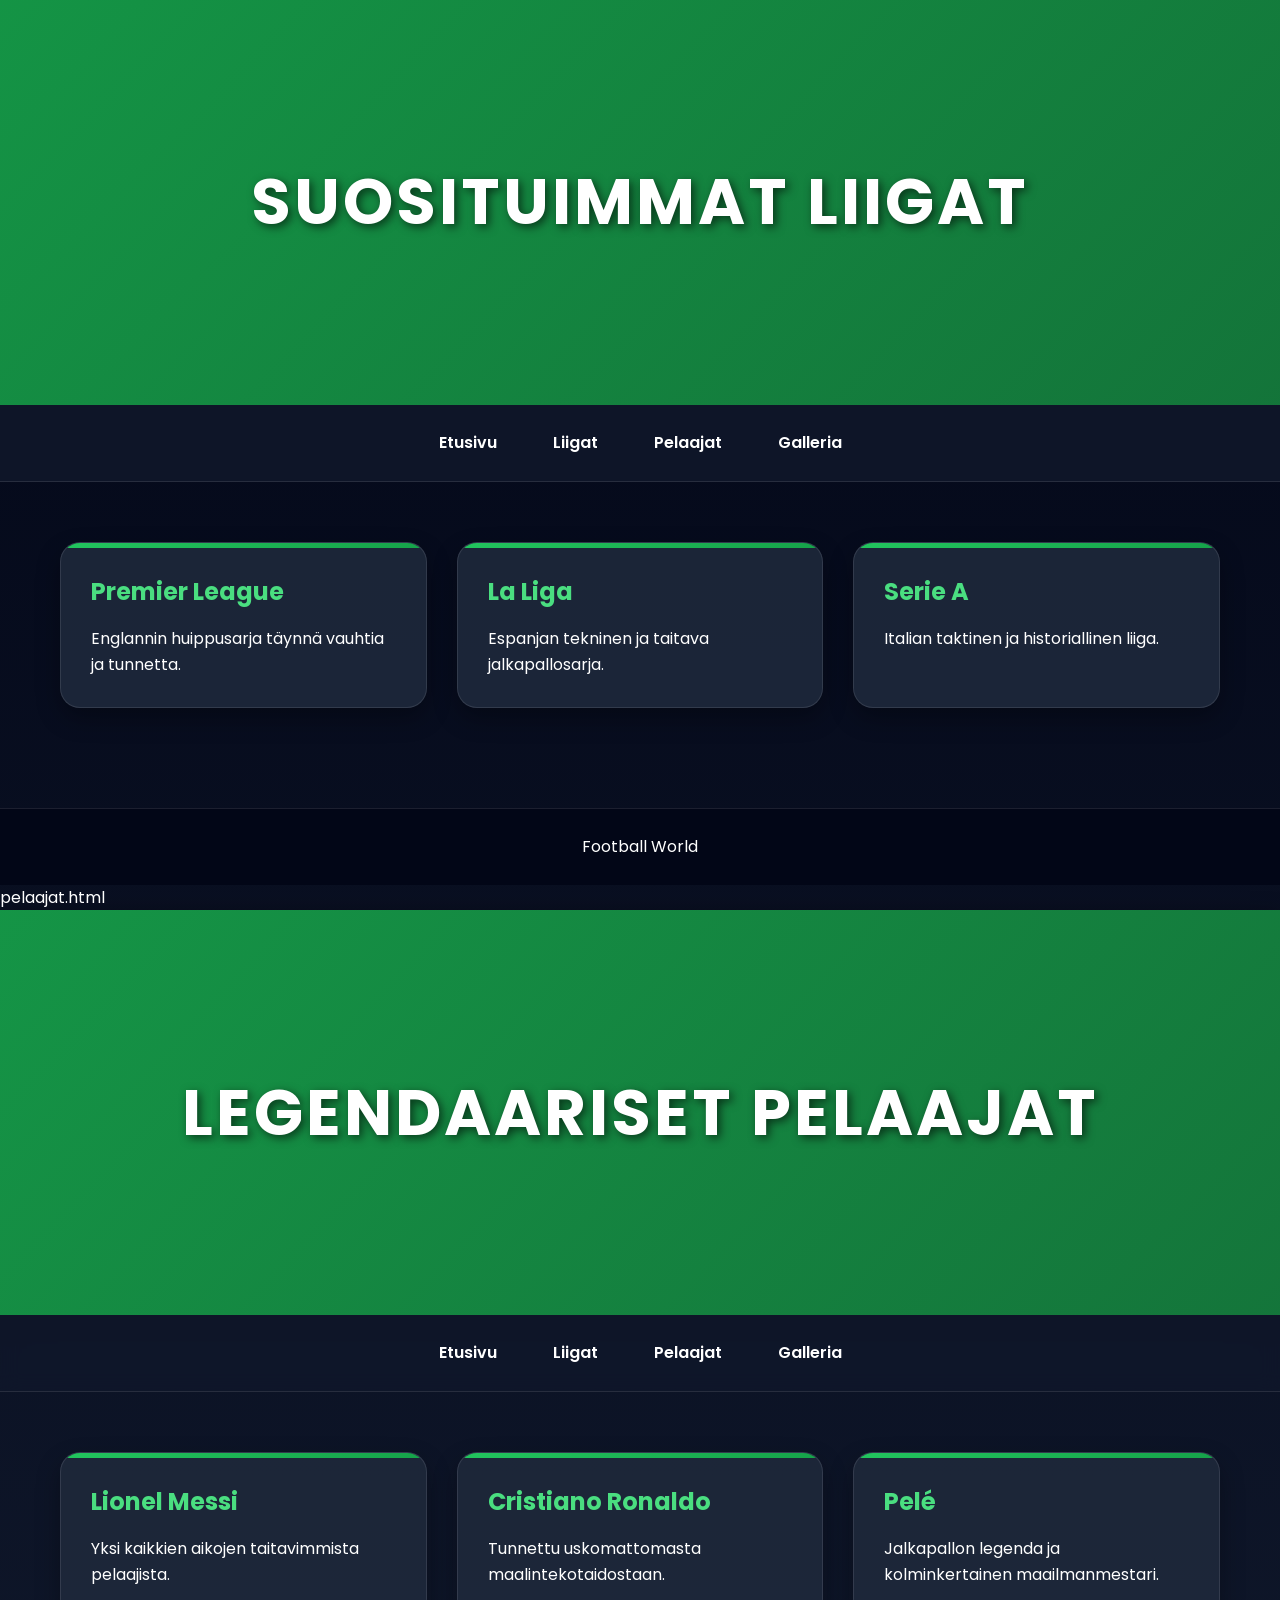
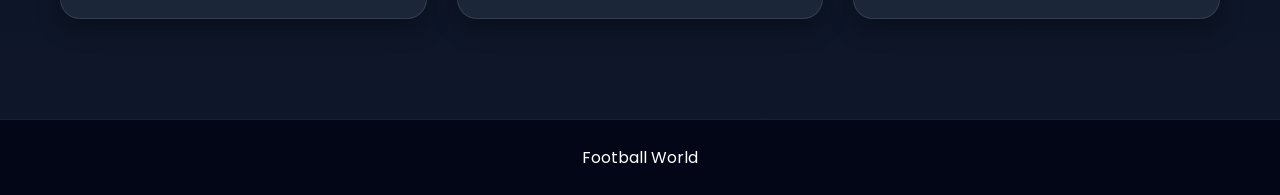
<file: WS07/liigat.html>
<!DOCTYPE html>
<html lang="fi">
<head>
  <meta charset="UTF-8">
  <meta name="viewport" content="width=device-width, initial-scale=1.0">
  <title>Liigat</title>
  <link rel="stylesheet" href="tyyli.css">
</head>
<body>

<header>
  <h1>Suosituimmat liigat</h1>
</header>

<nav>
  <ul>
    <li><a href="index.html">Etusivu</a></li>
    <li><a href="liigat.html">Liigat</a></li>
    <li><a href="pelaajat.html">Pelaajat</a></li>
    <li><a href="galleria.html">Galleria</a></li>
  </ul>
</nav>

<main class="grid">
  <div class="card">
    <h2>Premier League</h2>
    <p>Englannin huippusarja täynnä vauhtia ja tunnetta.</p>
  </div>

  <div class="card">
    <h2>La Liga</h2>
    <p>Espanjan tekninen ja taitava jalkapallosarja.</p>
  </div>

  <div class="card">
    <h2>Serie A</h2>
    <p>Italian taktinen ja historiallinen liiga.</p>
  </div>
</main>

<footer>
  <p>Football World</p>
</footer>

</body>
</html>

pelaajat.html
<!DOCTYPE html>
<html lang="fi">
<head>
  <meta charset="UTF-8">
  <meta name="viewport" content="width=device-width, initial-scale=1.0">
  <title>Pelaajat</title>
  <link rel="stylesheet" href="tyyli.css">
</head>
<body>

<header>
  <h1>Legendaariset pelaajat</h1>
</header>

<nav>
  <ul>
    <li><a href="index.html">Etusivu</a></li>
    <li><a href="liigat.html">Liigat</a></li>
    <li><a href="pelaajat.html">Pelaajat</a></li>
    <li><a href="galleria.html">Galleria</a></li>
  </ul>
</nav>

<main class="grid">
  <div class="card">
    <h2>Lionel Messi</h2>
    <p>Yksi kaikkien aikojen taitavimmista pelaajista.</p>
  </div>

  <div class="card">
    <h2>Cristiano Ronaldo</h2>
    <p>Tunnettu uskomattomasta maalintekotaidostaan.</p>
  </div>

  <div class="card">
    <h2>Pelé</h2>
    <p>Jalkapallon legenda ja kolminkertainen maailmanmestari.</p>
  </div>
</main>

<footer>
  <p>Football World</p>
</footer>

</body>
</html>
</file>
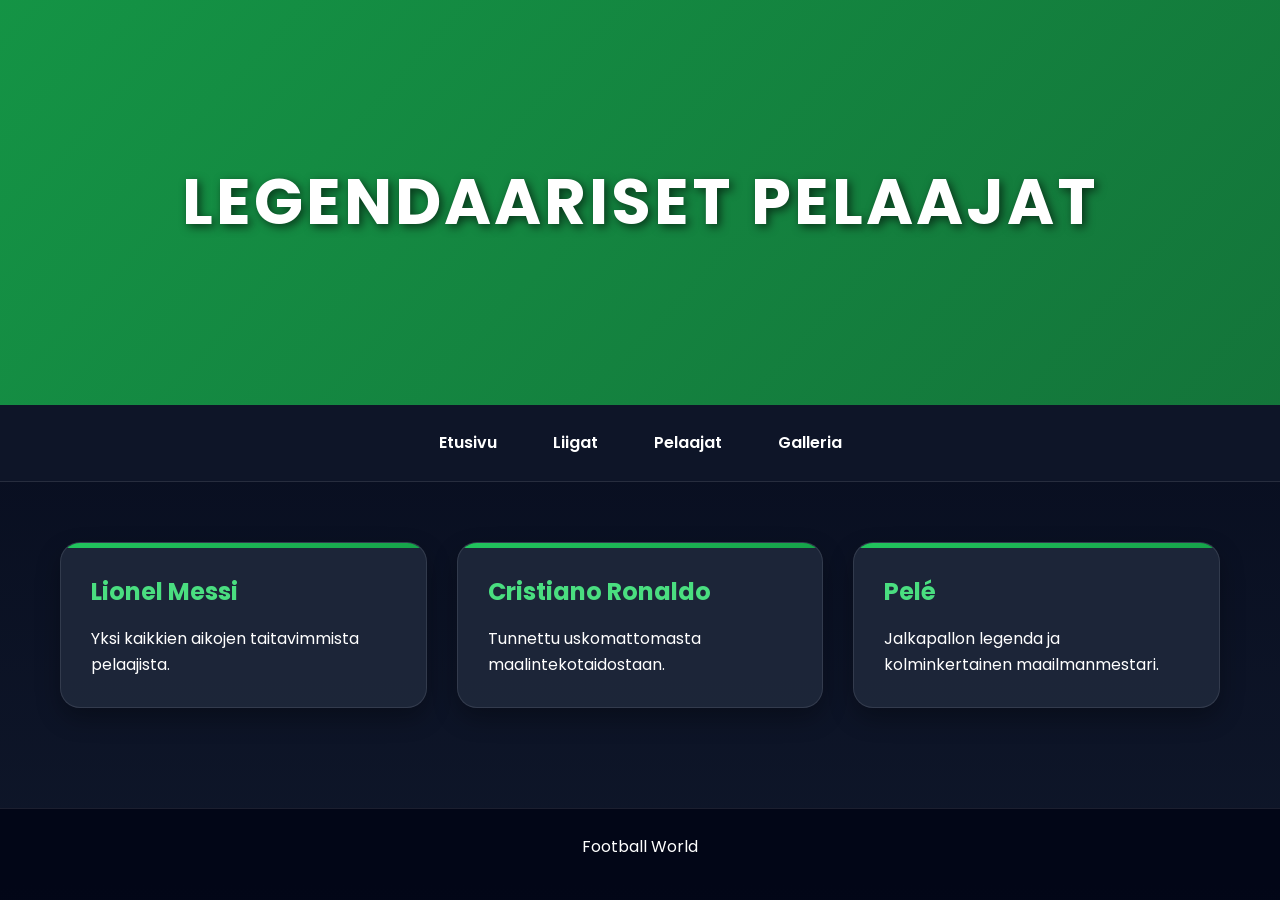
<file: WS07/pelaajat.html>
<!DOCTYPE html>
<html lang="fi">
<head>
  <meta charset="UTF-8">
  <meta name="viewport" content="width=device-width, initial-scale=1.0">
  <title>Pelaajat</title>
  <link rel="stylesheet" href="tyyli.css">
</head>
<body>

<header>
  <h1>Legendaariset pelaajat</h1>
</header>

<nav>
  <ul>
    <li><a href="index.html">Etusivu</a></li>
    <li><a href="liigat.html">Liigat</a></li>
    <li><a href="pelaajat.html">Pelaajat</a></li>
    <li><a href="galleria.html">Galleria</a></li>
  </ul>
</nav>

<main class="grid">
  <div class="card">
    <h2>Lionel Messi</h2>
    <p>Yksi kaikkien aikojen taitavimmista pelaajista.</p>
  </div>

  <div class="card">
    <h2>Cristiano Ronaldo</h2>
    <p>Tunnettu uskomattomasta maalintekotaidostaan.</p>
  </div>

  <div class="card">
    <h2>Pelé</h2>
    <p>Jalkapallon legenda ja kolminkertainen maailmanmestari.</p>
  </div>
</main>

<footer>
  <p>Football World</p>
</footer>

</body>
</html>
</file>
<file: WS02/styles.css>
/* External CSS */
h2 {
    color: darkblue;
}

ul li {
    font-style: italic;
}

img {
    width: 250px;
    border-radius: 10px;
}
</file>
<file: WS03/styles.css>
.transition-button {
    background-color: lightblue;
    padding: 10px 20px;
    border: none;
    cursor: pointer;
    transition: background-color 0.3s ease;
}

.transition-button:hover {
    background-color: lightcoral;
}

.animation-box {
    width: 50px;
    height: 50px;
    background-color: lightgreen;
    position: relative;
    animation: move 2s infinite alternate;
}

@keyframes move {
    from {
        left: 0;
    }
    to {
        left: 100px;
    }
}

.pseudo-list li:nth-child(odd) {
    background-color: lightgray;
}

.pseudo-list li:nth-child(even) {
    background-color: white;
}

.filter-image {
    filter: grayscale(100%);
    transition: filter 0.3s ease;
}

.filter-image:hover {
    filter: grayscale(0%);
}

.quote {
    position: relative;
    padding-left: 20px;
    font-style: italic;
}

.quote::before {
    content: '“';
    font-size: 40px;
    position: absolute;
    left: 0;
    top: 0;
    color: lightgray;
}
</file>
<file: WS04/styles.css>
body {
    background-color: lightgray;
    font-family: Arial, sans-serif;
    margin: 0;
    padding: 0;
}

h1, h2 {
    color: darkblue;
}

header {
    background-color: #222;
    color: white;
    padding: 20px;
}

nav ul {
    list-style: none;
    display: flex;
    gap: 20px;
    padding: 0;
}

nav a {
    color: white;
    text-decoration: none;
}

table {
    width: 100%;
    border-collapse: collapse;
    margin-top: 15px;
}

th, td {
    border: 1px solid #ddd;
    padding: 8px;
}

th {
    background-color: #f2f2f2;
}

form {
    display: flex;
    flex-direction: column;
    gap: 10px;
}

input[type="text"],
input[type="email"] {
    padding: 8px;
    border: 1px solid #ddd;
    border-radius: 4px;
}

input[type="submit"] {
    background-color: #4CAF50;
    color: white;
    padding: 10px;
    border: none;
    border-radius: 4px;
    cursor: pointer;
}

input[type="submit"]:hover {
    background-color: #45a049;
}

.pseudo-list li:nth-child(odd) {
    background-color: lightgray;
}

.pseudo-list li:nth-child(even) {
    background-color: white;
}

.filter-image {
    width: 250px;
    border-radius: 10px;
    filter: grayscale(100%);
    transition: filter 0.3s ease;
}

.filter-image:hover {
    filter: grayscale(0%);
}

.transition-button {
    background-color: lightblue;
    padding: 10px 20px;
    border: none;
    cursor: pointer;
    transition: background-color 0.3s ease;
}

.transition-button:hover {
    background-color: lightcoral;
}

.animation-box {
    width: 50px;
    height: 50px;
    background-color: lightgreen;
    position: relative;
    animation: move 2s infinite alternate;
}

@keyframes move {
    from { left: 0; }
    to { left: 100px; }
}

.grid-container {
    display: grid;
    grid-template-columns: repeat(3, 1fr);
    grid-gap: 10px;
}

.grid-item {
    background-color: lightgreen;
    padding: 20px;
    text-align: center;
}

.flex-container {
    display: flex;
    justify-content: space-around;
    align-items: center;
}

.box {
    background-color: lightblue;
    padding: 20px;
    text-align: center;
    width: 100px;
}

.responsive-box {
    padding: 20px;
    text-align: center;
    color: white;
}

@media (max-width: 600px) {
    .responsive-box {
        background-color: lightcoral;
    }
}

@media (min-width: 601px) {
    .responsive-box {
        background-color: lightseagreen;
    }
}

.quote {
    position: relative;
    padding-left: 20px;
    font-style: italic;
}

.quote::before {
    content: '“';
    font-size: 40px;
    position: absolute;
    left: 0;
    top: 0;
    color: lightgray;
}
</file>
<file: WS05/styles.css>
body {
    background-color: lightgray;
    font-family: Arial, sans-serif;
    margin: 0;
    padding: 0;
}

h1, h2 {
    color: darkblue;
}

header {
    background-color: #222;
    color: white;
    padding: 20px;
}

nav ul {
    list-style: none;
    display: flex;
    gap: 20px;
    padding: 0;
}

nav a {
    color: white;
    text-decoration: none;
}

table {
    width: 100%;
    border-collapse: collapse;
    margin-top: 15px;
}

th, td {
    border: 1px solid #ddd;
    padding: 8px;
}

th {
    background-color: #f2f2f2;
}

form {
    display: flex;
    flex-direction: column;
    gap: 10px;
}

input[type="text"],
input[type="email"] {
    padding: 8px;
    border: 1px solid #ddd;
    border-radius: 4px;
}

input[type="submit"] {
    background-color: #4CAF50;
    color: white;
    padding: 10px;
    border: none;
    border-radius: 4px;
    cursor: pointer;
}

input[type="submit"]:hover {
    background-color: #45a049;
}

.pseudo-list li:nth-child(odd) {
    background-color: lightgray;
}

.pseudo-list li:nth-child(even) {
    background-color: white;
}

.filter-image {
    width: 250px;
    border-radius: 10px;
    filter: grayscale(100%);
    transition: filter 0.3s ease;
}

.filter-image:hover {
    filter: grayscale(0%);
}

.transition-button {
    background-color: lightblue;
    padding: 10px 20px;
    border: none;
    cursor: pointer;
    transition: background-color 0.3s ease;
}

.transition-button:hover {
    background-color: lightcoral;
}

.animation-box {
    width: 50px;
    height: 50px;
    background-color: lightgreen;
    position: relative;
    animation: move 2s infinite alternate;
}

@keyframes move {
    from { left: 0; }
    to { left: 100px; }
}

.grid-container {
    display: grid;
    grid-template-columns: repeat(3, 1fr);
    grid-gap: 10px;
}

.grid-item {
    background-color: lightgreen;
    padding: 20px;
    text-align: center;
}

.flex-container {
    display: flex;
    justify-content: space-around;
    align-items: center;
}

.box {
    background-color: lightblue;
    padding: 20px;
    text-align: center;
    width: 100px;
}

.responsive-box {
    padding: 20px;
    text-align: center;
    color: white;
}

@media (max-width: 600px) {
    .responsive-box {
        background-color: lightcoral;
    }
}

@media (min-width: 601px) {
    .responsive-box {
        background-color: lightseagreen;
    }
}

.quote {
    position: relative;
    padding-left: 20px;
    font-style: italic;
}

.quote::before {
    content: '“';
    font-size: 40px;
    position: absolute;
    left: 0;
    top: 0;
    color: lightgray;
}

.responsive-container {
  display: flex;
  flex-wrap: wrap;
  gap: 10px;
}

.column {
  flex: 1;
  padding: 10px;
  background-color: #e8f5e9;
  border-radius: 6px;
}

@media (max-width: 600px) {
  .column {
    flex: 100%;
  }
}

.responsive-image {
  max-width: 100%;
  height: auto;
  border-radius: 10px;
}

.media-query-box {
  padding: 20px;
  text-align: center;
  margin-top: 20px;
}

@media (max-width: 600px) {
  .media-query-box {
    background-color: lightcoral;
  }
}

@media (min-width: 601px) {
  .media-query-box {
    background-color: lightblue;
  }
}

.responsive-nav {
  background-color: #333;
  padding: 10px;
}

.responsive-nav .menu-toggle {
  display: none;
  background-color: #444;
  color: white;
  padding: 10px;
  border: none;
  cursor: pointer;
}

.responsive-nav .nav-list {
  display: flex;
  list-style: none;
  gap: 20px;
  padding: 0;
}

.responsive-nav .nav-list a {
  color: white;
  text-decoration: none;
}

@media (max-width: 600px) {
  .responsive-nav .nav-list {
    display: none;
    flex-direction: column;
    margin-top: 10px;
  }

  .responsive-nav .menu-toggle {
    display: block;
  }
}
</file>
<file: WS06/styles.css>
body {
    background-color: lightgray;
    font-family: Arial, sans-serif;
    margin: 0;
    padding: 0;
}

h1, h2 {
    color: darkblue;
}

header {
    background-color: #222;
    color: white;
    padding: 20px;
}

nav ul {
    list-style: none;
    display: flex;
    gap: 20px;
    padding: 0;
}

nav a {
    color: white;
    text-decoration: none;
}

table {
    width: 100%;
    border-collapse: collapse;
    margin-top: 15px;
}

th, td {
    border: 1px solid #ddd;
    padding: 8px;
}

th {
    background-color: #f2f2f2;
}

form {
    display: flex;
    flex-direction: column;
    gap: 10px;
}

input[type="text"],
input[type="email"] {
    padding: 8px;
    border: 1px solid #ddd;
    border-radius: 4px;
}

input[type="submit"] {
    background-color: #4CAF50;
    color: white;
    padding: 10px;
    border: none;
    border-radius: 4px;
    cursor: pointer;
}

input[type="submit"]:hover {
    background-color: #45a049;
}

.pseudo-list li:nth-child(odd) {
    background-color: lightgray;
}

.pseudo-list li:nth-child(even) {
    background-color: white;
}

.filter-image {
    width: 250px;
    border-radius: 10px;
    filter: grayscale(100%);
    transition: filter 0.3s ease;
}

.filter-image:hover {
    filter: grayscale(0%);
}

.transition-button {
    background-color: lightblue;
    padding: 10px 20px;
    border: none;
    cursor: pointer;
    transition: background-color 0.3s ease;
}

.transition-button:hover {
    background-color: lightcoral;
}

.animation-box {
    width: 50px;
    height: 50px;
    background-color: lightgreen;
    position: relative;
    animation: move 2s infinite alternate;
}

@keyframes move {
    from { left: 0; }
    to { left: 100px; }
}

.grid-container {
    display: grid;
    grid-template-columns: repeat(3, 1fr);
    grid-gap: 10px;
}

.grid-item {
    background-color: lightgreen;
    padding: 20px;
    text-align: center;
}

.flex-container {
    display: flex;
    justify-content: space-around;
    align-items: center;
}

.box {
    background-color: lightblue;
    padding: 20px;
    text-align: center;
    width: 100px;
}

.responsive-box {
    padding: 20px;
    text-align: center;
    color: white;
}

@media (max-width: 600px) {
    .responsive-box {
        background-color: lightcoral;
    }
}

@media (min-width: 601px) {
    .responsive-box {
        background-color: lightseagreen;
    }
}

.quote {
    position: relative;
    padding-left: 20px;
    font-style: italic;
}

.quote::before {
    content: '“';
    font-size: 40px;
    position: absolute;
    left: 0;
    top: 0;
    color: lightgray;
}

.responsive-container {
  display: flex;
  flex-wrap: wrap;
  gap: 10px;
}

.column {
  flex: 1;
  padding: 10px;
  background-color: #e8f5e9;
  border-radius: 6px;
}

@media (max-width: 600px) {
  .column {
    flex: 100%;
  }
}

.responsive-image {
  max-width: 100%;
  height: auto;
  border-radius: 10px;
}

.media-query-box {
  padding: 20px;
  text-align: center;
  margin-top: 20px;
}

@media (max-width: 600px) {
  .media-query-box {
    background-color: lightcoral;
  }
}

@media (min-width: 601px) {
  .media-query-box {
    background-color: lightblue;
  }
}

.responsive-nav {
  background-color: #333;
  padding: 10px;
}

.responsive-nav .menu-toggle {
  display: none;
  background-color: #444;
  color: white;
  padding: 10px;
  border: none;
  cursor: pointer;
}

.responsive-nav .nav-list {
  display: flex;
  list-style: none;
  gap: 20px;
  padding: 0;
}

.responsive-nav .nav-list a {
  color: white;
  text-decoration: none;
}

@media (max-width: 600px) {
  .responsive-nav .nav-list {
    display: none;
    flex-direction: column;
    margin-top: 10px;
  }

  .responsive-nav .menu-toggle {
    display: block;
  }
}
</file>
<file: WS07/tyyli.css>
@import url('https://fonts.googleapis.com/css2?family=Poppins:wght@300;400;600;700&display=swap');

* {
  margin: 0;
  padding: 0;
  box-sizing: border-box;
}

body {
  font-family: 'Poppins', sans-serif;
  background: linear-gradient(to bottom, #020617, #0f172a);
  color: white;
  line-height: 1.6;
}

header {
  background: linear-gradient(135deg, rgba(22,163,74,0.9), rgba(21,128,61,0.9)),
  url('https://images.unsplash.com/photo-1518604666860-9ed391f76460') center/cover;
  height: 45vh;
  display: flex;
  flex-direction: column;
  justify-content: center;
  align-items: center;
  text-align: center;
  padding: 20px;
  box-shadow: 0 5px 20px rgba(0,0,0,0.4);
}

header h1 {
  font-size: 4rem;
  letter-spacing: 3px;
  text-transform: uppercase;
  text-shadow: 3px 3px 10px rgba(0,0,0,0.6);
}

header p {
  margin-top: 10px;
  font-size: 1.3rem;
}

nav {
  position: sticky;
  top: 0;
  z-index: 1000;
  background: rgba(15, 23, 42, 0.95);
  backdrop-filter: blur(10px);
  border-bottom: 1px solid rgba(255,255,255,0.1);
}

nav ul {
  display: flex;
  justify-content: center;
  align-items: center;
  list-style: none;
  flex-wrap: wrap;
  padding: 15px;
}

nav ul li {
  margin: 10px;
}

nav ul li a {
  color: white;
  text-decoration: none;
  font-weight: 600;
  padding: 12px 18px;
  border-radius: 30px;
  transition: 0.3s ease;
}

nav ul li a:hover {
  background: #16a34a;
  box-shadow: 0 0 15px rgba(22,163,74,0.7);
}

.hero {
  min-height: 70vh;
  display: flex;
  justify-content: center;
  align-items: center;
  text-align: center;
  background:
    linear-gradient(rgba(0,0,0,0.6), rgba(0,0,0,0.6)),
    url('https://images.unsplash.com/photo-1574629810360-7efbbe195018') center/cover;
  padding: 40px;
}

.hero div {
  max-width: 800px;
  animation: fadeIn 1.5s ease;
}

.hero h2 {
  font-size: 4rem;
  margin-bottom: 20px;
  text-shadow: 3px 3px 15px black;
}

.hero p {
  font-size: 1.3rem;
  margin-bottom: 25px;
}

.btn {
  display: inline-block;
  padding: 15px 30px;
  background: linear-gradient(to right, #22c55e, #16a34a);
  color: white;
  text-decoration: none;
  border-radius: 30px;
  font-weight: bold;
  transition: 0.3s ease;
}

.btn:hover {
  transform: translateY(-3px);
  box-shadow: 0 10px 20px rgba(34,197,94,0.4);
}

.grid {
  display: grid;
  grid-template-columns: repeat(auto-fit, minmax(280px, 1fr));
  gap: 30px;
  padding: 60px;
}

.card {
  background: rgba(30,41,59,0.9);
  border: 1px solid rgba(255,255,255,0.1);
  padding: 30px;
  border-radius: 20px;
  transition: all 0.4s ease;
  box-shadow: 0 10px 25px rgba(0,0,0,0.3);
  overflow: hidden;
  position: relative;
}

.card::before {
  content: '';
  position: absolute;
  top: 0;
  left: 0;
  width: 100%;
  height: 5px;
  background: linear-gradient(to right, #22c55e, #16a34a);
}

.card:hover {
  transform: translateY(-10px) scale(1.03);
  box-shadow: 0 20px 35px rgba(0,0,0,0.5);
}

.card h2,
.card h3 {
  margin-bottom: 15px;
  color: #4ade80;
}

.gallery {
  display: grid;
  grid-template-columns: repeat(auto-fit, minmax(300px, 1fr));
  gap: 25px;
  padding: 60px;
}

.gallery img {
  width: 100%;
  height: 250px;
  object-fit: cover;
  border-radius: 20px;
  transition: 0.4s ease;
  box-shadow: 0 10px 25px rgba(0,0,0,0.4);
}

.gallery img:hover {
  transform: scale(1.05);
}

footer {
  background: #020617;
  text-align: center;
  padding: 25px;
  margin-top: 40px;
  border-top: 1px solid rgba(255,255,255,0.1);
}

@keyframes fadeIn {
  from {
    opacity: 0;
    transform: translateY(30px);
  }

  to {
    opacity: 1;
    transform: translateY(0);
  }
}

@media (max-width: 768px) {

  header h1 {
    font-size: 2.5rem;
  }

  .hero h2 {
    font-size: 2.2rem;
  }

  .hero p {
    font-size: 1rem;
  }

  nav ul {
    flex-direction: column;
  }

  .grid,
  .gallery {
    padding: 25px;
  }
}
</file>
